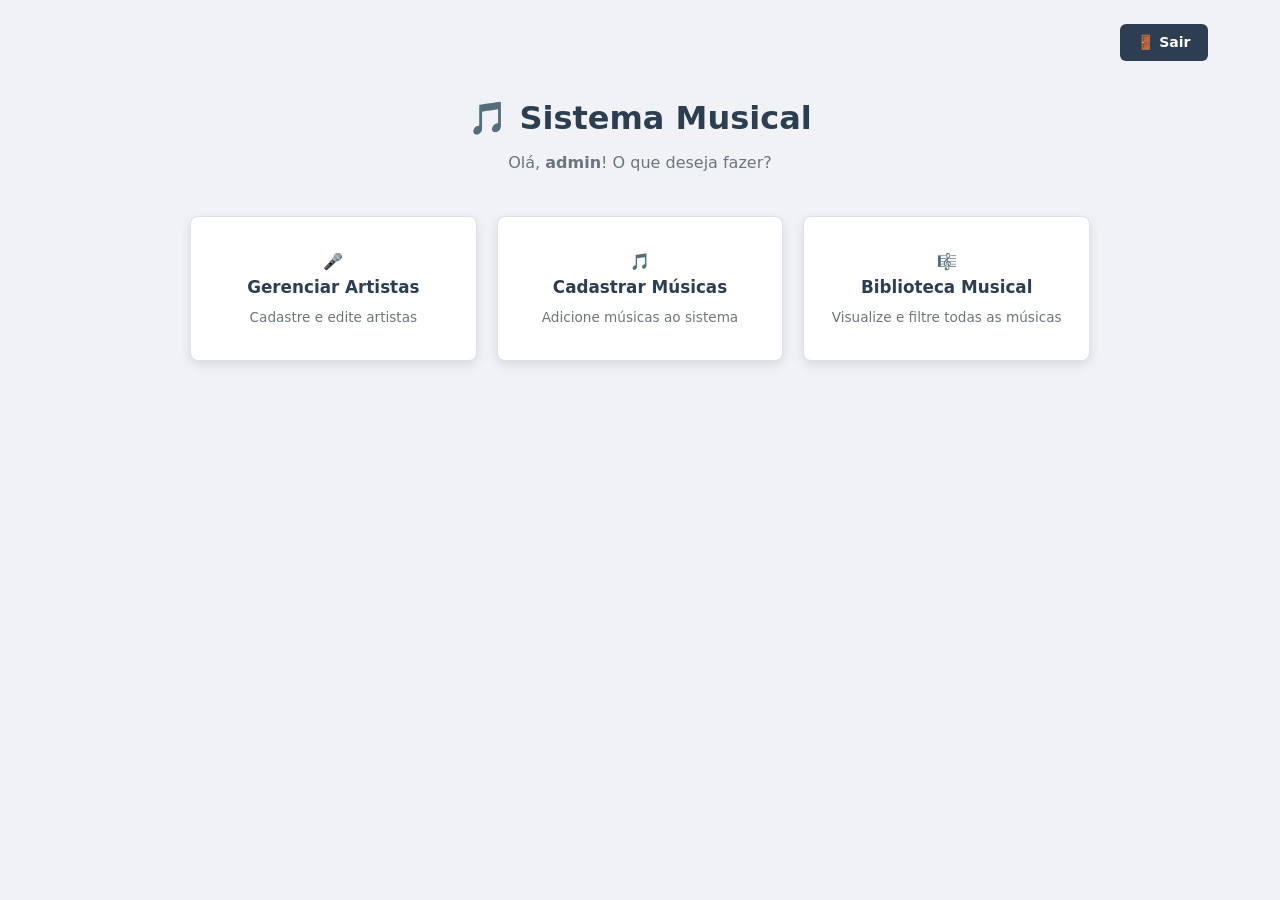
<file: index.html>
<!DOCTYPE html>
 <html lang="pt-br">
 <head>
 <!-- O head é igual ao do login: só muda o title. -->
 <meta charset="UTF-8">
 <meta name="viewport" content="width=device-width, initial-scale=1.0">
<title>Menu Principal — Sistema Musical</title>
 <link rel="icon" href="data:image/svg+xml,<svg xmlns=%27http://www.w3.org/2000/svg%27 viewBox=%270 0 100
100%27><text y=%27.9em%27 font-size=%2790%27>🎵</text></svg>">
 <link rel="stylesheet" href="styles.css">
 </head>
 <body>

 <!-- container: caixa com largura máxima, centralizada. Usada em todas as telas, menos no login. -->
 <div class="container">

<!-- topbar: barra de cima. O CSS (flex-end) joga o botão Sair para a direita. -->
 <div class="topbar">
<!-- Um link (a) com cara de botão: a classe btn-back deixa ele escuro. -->
<!-- Na Sprint 2 este link vai para logout.php, que encerra a sessão. -->
 <a href="login.html" class="btn-back">🚪 Sair</a>
</div>

 <!-- page-header: as boas-vindas, centralizadas. -->
 <div class="page-header">
 <h1>🎵 Sistema Musical</h1>
 <!-- "admin" está fixo (dado inventado). Na Sprint 2 o PHP mostra o nome de quem entrou. -->
<p>Olá, <strong>admin</strong>! O que deseja fazer?</p>
 </div>

 <!-- menu-grid: a grade dos 3 cards. O CSS usa display: grid para colocá-los lado a lado. -->
<div class="menu-grid">

 <!-- Cada menu-card tem um link (a) que ocupa o card inteiro: clicar em qualquer parte leva à tela. -->
<div class="menu-card">
 <a href="cadastro_artista.html">
 <div class="menu-card-icon">🎤</div> <!-- ícone grande -->
 <div class="menu-card-title">Gerenciar Artistas</div> <!-- título -->
 <div class="menu-card-desc">Cadastre e edite artistas</div> <!-- descrição -->
</a>
</div>

 <div class="menu-card">
 <a href="cadastro_musica.html">
 <div class="menu-card-icon">🎵</div>
 <div class="menu-card-title">Cadastrar Músicas</div>
 <div class="menu-card-desc">Adicione músicas ao sistema</div>
 </a>
 </div>

 <div class="menu-card">
 <a href="listagem_musicas.html">
 <div class="menu-card-icon">🎼</div>
<div class="menu-card-title">Biblioteca Musical</div>
 <div class="menu-card-desc">Visualize e filtre todas as músicas</div>
 </a>
</div>

 </div>

 </div>
 </body>
 </html>
</file>
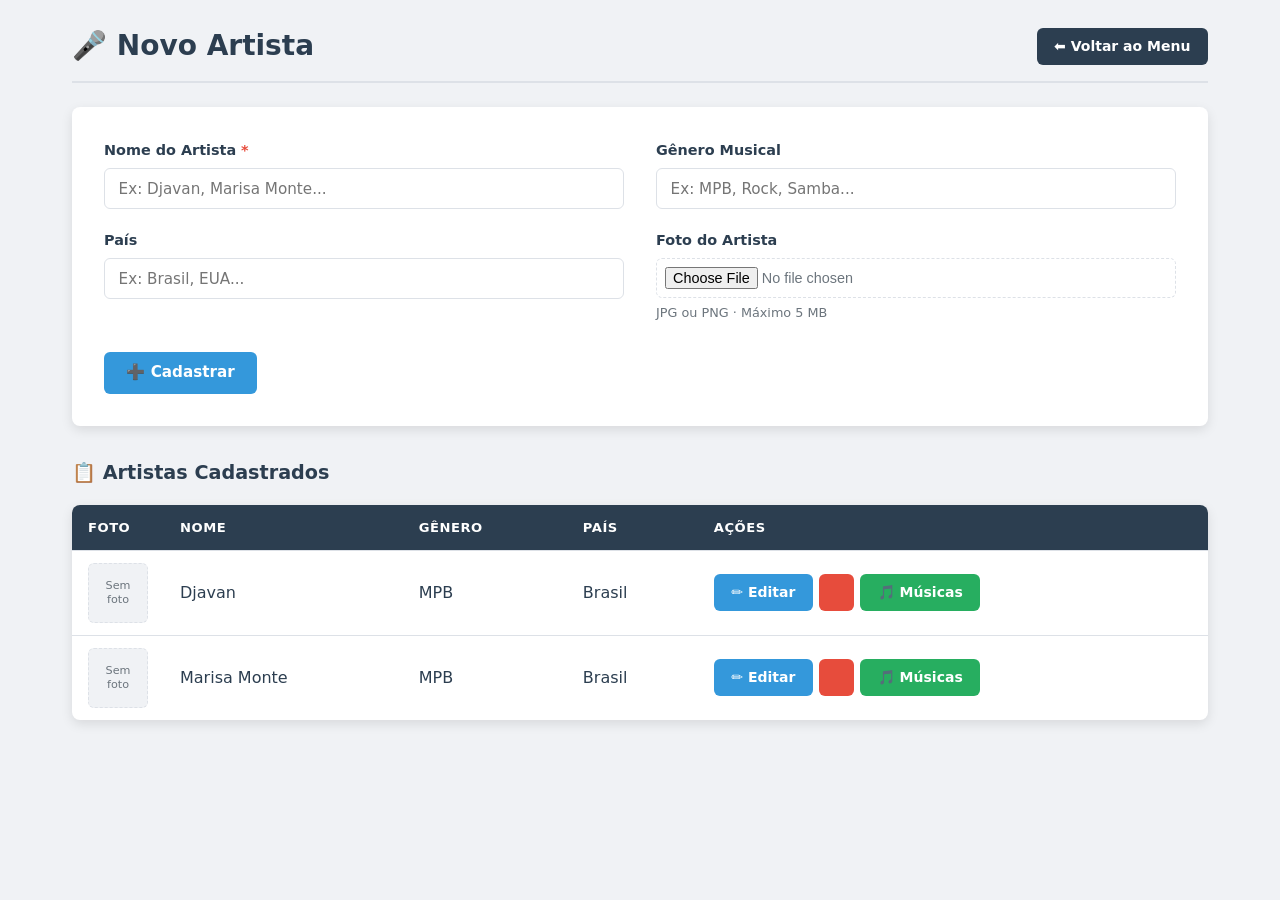
<file: cadastro_artista.html>
<!DOCTYPE html>
<html lang="pt-br">
<head>
<meta charset="UTF-8">
<meta name="viewport" content="width=device-width, initial-scale=1.0">
<title>Novo Artista — Sistema Musical</title>
<link rel="icon" href="data:image/svg+xml,<svg xmlns=%27http://www.w3.org/2000/svg%27 viewBox=%270 0 100 100%27><text y=%27.9em%27 font-size=%2790%27>🎵</text></svg>">
<link rel="stylesheet" href="styles.css">
</head>
<body>
<div class="container">

<!-- A mesma barra de título da Biblioteca (o CSS já existe desde a aula 2). -->
<div class="page-header-bar">
<h2>🎤 Novo Artista</h2>
<div class="header-actions">
<a href="index.html" class="btn-back">⬅ Voltar ao Menu</a>
</div>
</div>

<!--
FORMULÁRIO DE CADASTRO DO ARTISTA (o "criador")
method="post": envia os dados escondidos. É o certo para cadastrar.
enctype="multipart/form-data": OBRIGATÓRIO para enviar arquivo (a foto).
Não muda nada na tela, mas sem ele a foto não chega ao PHP na Sprint 2.
-->
<form method="post" action="#" enctype="multipart/form-data">

<!-- form-grid: o CSS transforma em 2 colunas (grid 1fr 1fr). Os campos se encaixam 2 por linha. -->
<div class="form-grid">

<div class="form-group">
<!-- O * vermelho avisa que o campo é obrigatório. A cor vem da variável --red. -->
<label for="nome">Nome do Artista <span style="color:var(--red)">*</span></label>
<!-- required: o navegador não deixa cadastrar sem nome. -->
<input type="text" id="nome" name="nome"
required placeholder="Ex: Djavan, Marisa Monte...">
</div>

<div class="form-group">
<!-- Campo opcional (sem required). -->
<label for="genero">Gênero Musical</label>
<input type="text" id="genero" name="genero"
placeholder="Ex: MPB, Rock, Samba...">
</div>

<div class="form-group">
<label for="pais">País</label>
<input type="text" id="pais" name="pais"
placeholder="Ex: Brasil, EUA...">
</div>

<div class="form-group">
<label for="imagem">Foto do Artista</label>
<!-- type="file": abre a janela para escolher um arquivo.
accept="image/*": mostra só imagens. -->
<input type="file" id="imagem" name="imagem" accept="image/*">
<!-- small: texto pequeno de ajuda embaixo do campo. -->
<small>JPG ou PNG · Máximo 5 MB</small>
</div>

</div><!-- fim .form-grid -->

<!-- form-actions: a área dos botões do formulário (flex). -->
<div class="form-actions">
<button type="submit" class="btn-primary">➕ Cadastrar</button>
</div>
</form>

<!-- ========== TABELA DE ARTISTAS (dados fixos nesta fase) ==========
Usa as MESMAS classes da tabela da Biblioteca: o visual já vem pronto. -->
<h3>📋 Artistas Cadastrados</h3> <!-- h3: subtítulo da tabela -->

<div class="table-container">
<table>
<thead>
<tr>
<th class="col-foto">Foto</th>
<th>Nome</th>
<th>Gênero</th>
<th>País</th>
<th class="col-acoes">Ações</th>
</tr>
</thead>
<tbody>
<!-- Cada tr = um artista. -->
<tr>
<td><div class="no-image">Sem<br>foto</div></td>
<td>Djavan</td>
<td>MPB</td>
<td>Brasil</td>
<td>
<div class="action-buttons">
<a href="#" class="btn-edit">✏️ Editar</a>
<a href="#" class="btn-delete">️</a>
<!-- btn-music (verde): leva ao cadastro das músicas DESTE artista. -->
<a href="cadastro_musica.html" class="btn-music">🎵 Músicas</a>
</div>
</td>
</tr>
<tr>
<td><div class="no-image">Sem<br>foto</div></td>
<td>Marisa Monte</td>
<td>MPB</td>
<td>Brasil</td>
<td>
<div class="action-buttons">
<a href="#" class="btn-edit">✏️ Editar</a>
<a href="#" class="btn-delete">️</a>
<a href="cadastro_musica.html" class="btn-music">🎵 Músicas</a>
</div>
</td>
</tr>
</tbody>
</table>
</div>

</div>
</body>
</html>
</file>
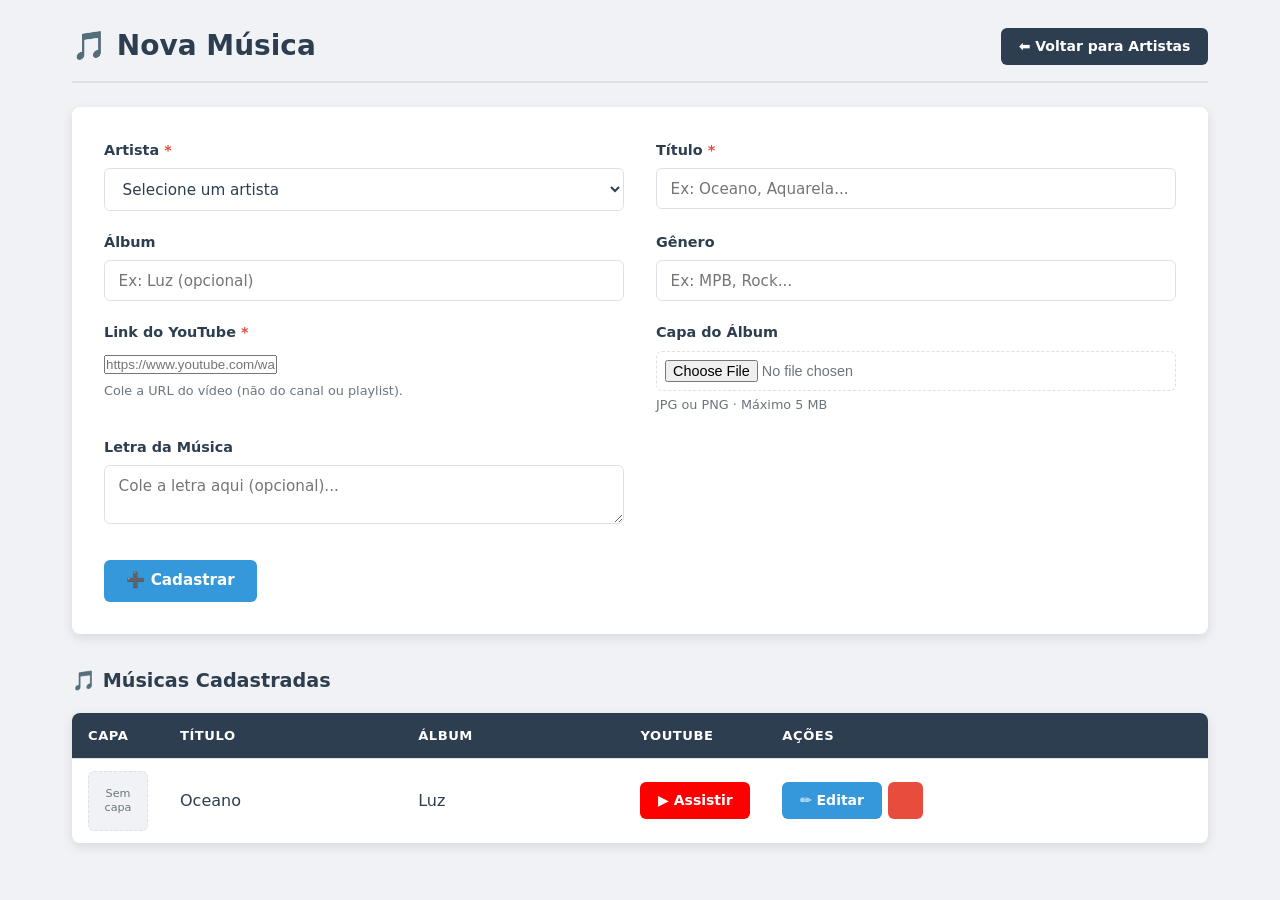
<file: cadastro_musica.html>
<!DOCTYPE html>
<html lang="pt-br">
<head>
<meta charset="UTF-8">
<meta name="viewport" content="width=device-width, initial-scale=1.0">
<title>Nova Música — Sistema Musical</title>
<link rel="icon" href="data:image/svg+xml,<svg xmlns='%27http://www.w3.org/2000/svg%27' viewBox='%270 0 100 100%27><text y='%27.9em%27 font-size='%2790%27>🎵</text></svg>">
<link rel="stylesheet" href="styles.css">
</head>
<body>
<div class="container">

<!-- Aqui o botão volta para os ARTISTAS: chegamos nesta tela pelo botão verde "Músicas". -->
<div class="page-header-bar">
<h2>🎵 Nova Música</h2>
<div class="header-actions">
<a href="cadastro_artista.html" class="btn-back">⬅ Voltar para Artistas</a>
</div>
</div>

<!-- FORMULÁRIO DA MÚSICA (a "obra"). Igual ao do artista: post, enctype e form-grid. -->
<form method="post" action="#" enctype="multipart/form-data">

<div class="form-grid">

<!-- Linha 1: Artista + Título -->
<div class="form-group">
<label for="artista_id">Artista <span style="color:var(--red)">*</span></label>

<!--
select required: a música PRECISA de um artista.
A 1a opção tem value="" (vazio): se a pessoa não escolher, o required bloqueia.
value="1", "2": o código do artista. Na Sprint 2 é assim que o banco
liga a música ao artista dela (chave estrangeira artista_id).
-->

<select name="artista_id" id="artista_id" required>
<option value="">Selecione um artista</option>
<option value="1">Djavan</option>
<option value="2">Marisa Monte</option>
</select>
</div>

<div class="form-group">
<label for="titulo">Título <span style="color:var(--red)">*</span></label>
<input type="text" id="titulo" name="titulo"
required placeholder="Ex: Oceano, Aquarela...">
</div>

<!-- Linha 2: Álbum + Gênero (opcionais) -->
<div class="form-group">
<label for="album">Álbum</label>
<input type="text" id="album" name="album" placeholder="Ex: Luz (opcional)">
</div>

<div class="form-group">
<label for="genero">Gênero</label>
<input type="text" id="genero" name="genero" placeholder="Ex: MPB, Rock...">
</div>

<!-- Linha 3: YouTube + Capa -->
<div class="form-group">
<label for="youtube_link">Link do YouTube <span style="color:var(--red)">*</span></label>

<!-- type="url": o navegador confere se é um endereço de internet (http...). -->

<input type="url" id="youtube_link" name="youtube_link"
required placeholder="https://www.youtube.com/watch?v=...">

<small>Cole a URL do vídeo (não do canal ou playlist).</small>
</div>

<div class="form-group">

<label for="imagem_capa">Capa do Álbum</label>

<!-- O mesmo campo de foto do artista: só imagens. -->

<input type="file" id="imagem_capa" name="imagem_capa" accept="image/*">

<small>JPG ou PNG · Máximo 5 MB</small>
</div>

<!-- Linha 4: Letra.
     A classe "full" faz este campo ocupar as 2 colunas
     (grid-column: 1 / -1 no CSS). -->

<div class="form-group full">
<label for="letra">Letra da Música</label>

<!-- textarea: caixa de texto com várias linhas.
     Diferente do input, ela tem fechamento. -->

<textarea id="letra" name="letra" placeholder="Cole a letra aqui (opcional)..."></textarea>
</div>

</div><!-- fim .form-grid -->

<div class="form-actions">
<button type="submit" class="btn-primary">➕ Cadastrar</button>
</div>
</form>


<!-- ========== TABELA DE MÚSICAS DO ARTISTA (dados fixos nesta fase) ========== -->

<h3>🎵 Músicas Cadastradas</h3>

<div class="table-container">
<table>
<thead>
<tr>
<th class="col-capa">Capa</th>
<th>Título</th>
<th>Álbum</th>
<th class="col-youtube">YouTube</th>
<th class="col-acoes">Ações</th>
</tr>
</thead>

<tbody>
<tr>
<td><div class="no-image">Sem<br>capa</div></td>
<td>Oceano</td>
<td>Luz</td>

<!-- Abre o vídeo numa aba nova. -->

<td><a href="#" target="_blank" class="btn-youtube">▶ Assistir</a></td>

<td>
<div class="action-buttons">
<a href="#" class="btn-edit">✏️ Editar</a>
<a href="#" class="btn-delete">️</a>
</div>
</td>
</tr>
</tbody>
</table>
</div>

</div>
</body>
</html>
</file>
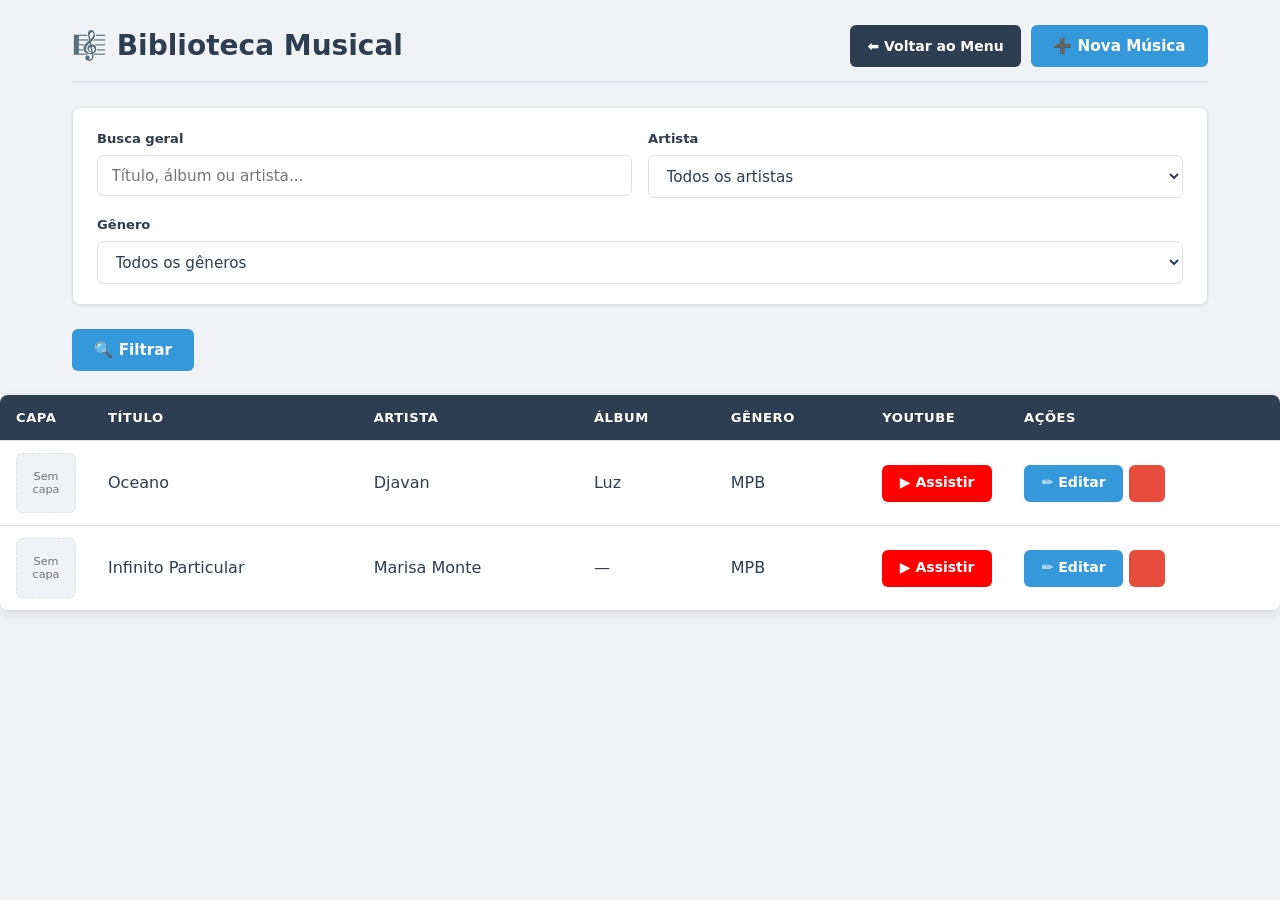
<file: listagem_musicas.html>
<!DOCTYPE html>
<html lang="pt-br">
<head>
    <meta charset="UTF-8">
    <meta name="viewport" content="width=device-width, initial-scale=1.0">
    <title>Biblioteca Musical - Sistema Musical</title>
    <link rel="icon" href="data:image/svg+xml,<svg xmlns=%27http://www.w3.org/2000/svg%27 viewBox=%270 0 100 100%27><text y=%27.9em%27 font-size=%2790%27>🎵</text></svg>">
<link rel="stylesheet" href="styles.css">
</head>
<body>
    <div class="container">

        <!-- ========== CABEÇALHO DA PÁGINA ==========
         page-header-bar: o CSS (flex + space-between) deixa o título
 à esquerda e os botões à direita. Esta barra se repete nos cadastros. -->
 <div class="page-header-bar">
    <h2>🎼 Biblioteca Musical</h2> <!-- h2: o título desta tela -->
    <div class="header-actions">
        <!-- Links com cara de botão: btn-back (escuro) e btn-primary (azul). -->
         <a href="index.html" class="btn-back">⬅ Voltar ao Menu</a>
         <a href="cadastro_musica.html" class="btn-primary">➕ Nova Música</a>
    </div>
 </div>

 <!-- ========== FILTROS ==========
  Nesta fase eles só aparecem (não filtram de verdade).
 method="get": na Sprint 2 o que a pessoa escolher vai aparecer no endereço
 (ex.: ?artista=1) e o PHP usa isso para filtrar no banco. -->
 <div class="filters">
    <from method="get" class="filter-form" action="#">

        <!-- filter-group: os 3 filtros. O CSS (flex) coloca lado a lado. -->
         <div class="filter-group">

            <!-- filter-item: um filtro = rótulo + campo. -->
             <div class="filter-item">
                <label for="busca">Busca geral</label>
                <input type="text" name="busca" id="busca" placeholder="Título, álbum ou artista...">
             </div>

             <div class="filter-item">
               <label for="artista">Artista</label>
                <!-- select: lista para escolher uma opção.
 value="" (vazio) = "todos". O número é o código do artista no banco. -->
 <select name="artista" id="artista">
 <option value="">Todos os artistas</option>
 <option value="1">Djavan</option>
 <option value="2">Marisa Monte</option>
 </select>
             </div>
         </div>

         <div class="filter-item">
            <label for="genero">Gênero</label>
 <select name="genero" id="genero">
 <option value="">Todos os gêneros</option>
 <option value="MPB">MPB</option>
 </select>
         </div>
         </div>

         <!-- filter-actions: a área do botão de filtrar. -->
          <div class="filter-actions">
            <button type="submit" class="btn-primary">🔍 Filtrar</button>
          </div>
    </from>
 </div>

 <!-- ========== TABELA DE MÚSICAS ==========
  table-container: a caixa branca com sombra em volta da tabela. -->
  <div class="table-container">
   <table>
    <!-- thead: o cabeçalho da tabela. tr = linha. th = célula de título. -->
     <thead>
        <tr>
            <!-- As classes col-... deixam o CSS controlar a largura destas colunas. -->
             <th class="col-capa">Capa</th>
 <th>Título</th>
 <th>Artista</th>
 <th>Álbum</th>
 <th>Gênero</th>
 <th class="col-youtube">YouTube</th>
 <th class="col-acoes">Ações</th>
 </tr>
 </thead>

 <!--no-image: quadrado "Sem capa" no lugar da imagem (a capa real vem na Sprint 2). -->
 <td><div class="no-image">Sem<br>capa</div></td>
 <td>Oceano</td>
 <td>Djavan</td>
<td>Luz</td>
 <td>MPB</td>
 <!-- target="_blank": abre o vídeo numa aba nova, sem sair do sistema. -->
 <td><a href="#" target="_blank" class="btn-youtube">▶ Assistir</a></td>
 <td>
    <!-- action-buttons: junta Editar e Excluir lado a lado (flex). -->
     <div class="action-buttons">
        <a href="#" class="btn-edit">✏️ Editar</a>
        <a href="#" class="btn-delete">️</a>
     </div>
     </td>
    </tr>
</tr>
<td><div class="no-image">Sem<br>capa</div></td>
<td>Infinito Particular</td>
<td>Marisa Monte</td>
<td>—</td> <!-- sem álbum: mostramos um traço -->
<td>MPB</td>
<td><a href="#" target="_blank" class="btn-youtube">▶ Assistir</a></td>
<td>
    <div class="action-buttons">
        <a href="#" class="btn-edit">✏️ Editar</a>
        <a href="#" class="btn-delete">️</a>
    </div>
    </td>
    </tr>
    <tbody>
     </thead>
   </table>
  </div>
</body>
</html>
</file>
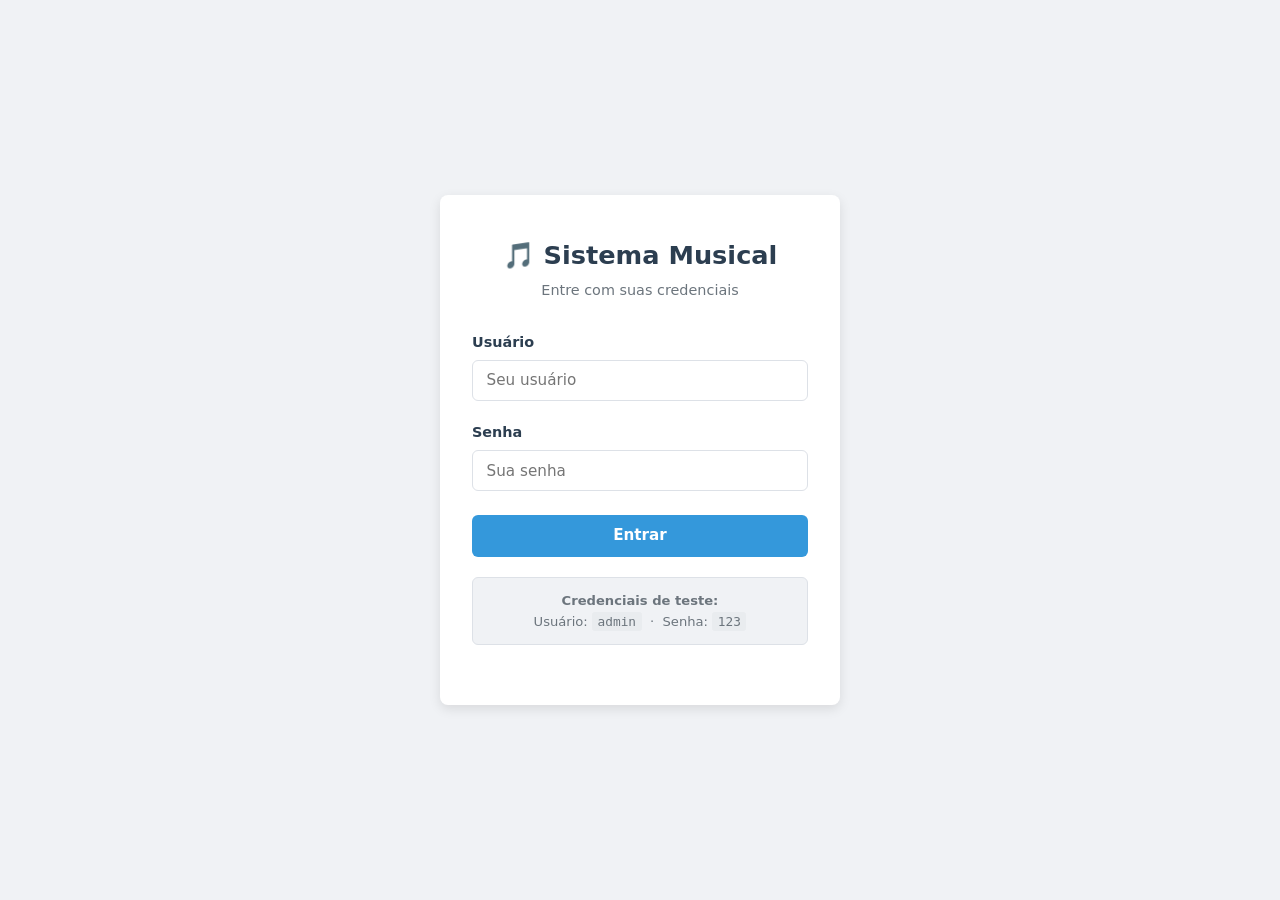
<file: login.html>
<!DOCTYPE html>
<html lang="pt-br">
<head>
    <meta charset="UTF-8">
    <meta name="viewport" content="width=device-width, initial-scale=1.0">
    <title>Login - Sistema Musical</title>

    <link rel="icon" href="data:image/svg+xml,…🎵…">
    <link rel="stylesheet" href="styles.css">
</head>

<body class="login-page">

<div class="login-card">
<div class="login-header">

<h1>🎵 Sistema Musical</h1>
<p>Entre com suas credenciais</p>
</div>

<form method="post" action="#">
<div class="form-group">

<label for="usuario">Usuário</label>
<input type="text" id="usuario" name="usuario"

required placeholder="Seu usuário">

</div>

<!-- senha: igual, com type="password" -->
<div class="form-group">
 <label for="senha">Senha</label>
 <!-- type="password": esconde o que a pessoa digita (●●●). -->
 <input type="password"
 id="senha"
 name="senha"
 required
 autocomplete="current-password"
 placeholder="Sua senha">

</div>

<div class="form-group">


 <!-- type="submit": envia o formulário. A classe btn-primary deixa o botão azul. -->
<button type="submit" class="btn-primary">Entrar</button>
 </form>

 <!-- login-hint: a dica com as credenciais de teste. <code> mostra em fonte de código. -->
 <div class="login-hint">
 <strong>Credenciais de teste:</strong><br>
Usuário: <code>admin</code> &nbsp;·&nbsp; Senha: <code>123</code>
 <!-- &nbsp; = espaço que não quebra a linha. -->
 </div>

</div>

 </body>
 </html>
</file>
<file: styles.css>
/* =============================================
 SISTEMA MUSICAL: Folha de Estilos Principal
 =============================================
  Um único arquivo para TODAS as telas. Ele cresce a cada aula:
 Aula 1: base, formulário, botões, login e menu
 Aula 2: títulos, barra de título, cores dos botões, tabelas e filtros
 Aula 3: formulário em grade, campo de foto e botão de músicas
 Aula 4: url e textarea, campo "full", utilitários e celular
============================================= */


/* -----------------------------------------------
 1. VARIÁVEIS E RESET [AULA 1]
 ----------------------------------------------- */
/* :root guarda as variáveis. Escrevemos o valor UMA vez e usamos
 em todo lugar com var(--nome). Para mudar a identidade visual do
 sistema, basta trocar as cores aqui. */
:root {
    --primary: #2c3e50; /* azul bem escuro: títulos, cabeçalho da tabela */
    --blue: #3498db; /* azul: botão principal e editar */
    --blue-dark: #2980b9; /* azul escuro: hover */
    --green: #27ae60; /* verde: botão de músicas */
    --red: #e74c3c; /* vermelho: excluir e o * de obrigatório */
    --red-dark: #c0392b;
    --bg: #f0f2f5; /* fundo cinza claro da página */
    --surface: #ffffff; /* fundo dos cartões */
    --border: #dde1e7; /* cor das bordas */
    --text: #2c3e50;
    --text-muted: #6c757d; /* texto cinza, menos importante */
    --shadow-sm: 0 1px 3px rgba(0,0,0,.08); /* sombra fraca */
    --shadow-md: 0 4px 12px rgba(0,0,0,.10); /* sombra média */
    --radius: 8px; /* arredondamento dos cantos */
    --font: 'Segoe UI', system-ui, -apple-system, sans-serif;
}

/* Reset: zera as margens que o navegador coloca sozinho.
 box-sizing: border-box faz a largura já incluir padding e borda. */
*, *::before, *::after {
    margin: 0;
    padding: 0;
    box-sizing: border-box;
}

/* A página inteira: fonte, fundo e cor do texto. */
body {
    font-family: var(--font);
    background-color: var(--bg);
    color: var(--text);
    line-height: 1.6; /* espaço entre as linhas do texto */
    min-height: 100vh; /* no mínimo a altura toda da tela */
}


/* -----------------------------------------------
 2. FORMULÁRIOS [AULA 1]
 Base usada por TODAS as telas que têm <form>.
 ----------------------------------------------- */
/* Todo formulário vira um cartão branco com sombra. */
form {
    background: var(--surface);
    padding: 2rem;
    border-radius: var(--radius);
    box-shadow: var(--shadow-md);
    margin-bottom: 2rem;
}

/* Espaço embaixo de cada grupo (rótulo + campo). */
.form-group {
    margin-bottom: 1.25rem;
}

/* display: block coloca o rótulo numa linha só dele, em cima do campo. */
label {
    display: block;
    margin-bottom: .4rem;
    font-size: .9rem;
    font-weight: 600;
    color: var(--primary);
}

/* Os campos ocupam a largura toda e ganham borda fina.
textarea e select já ficam prontos para as próximas telas. */
input[type="text"],
input[type="password"],
textarea,
select {
    width: 100%;
    padding: .65rem .85rem;
    border: 1.5px solid var(--border);
    border-radius: 6px;
    font-size: .95rem;
    font-family: var(--font); /* sem isso, campos usam outra fonte */
    color: var(--text);
    background: var(--surface);
    transition: border-color .2s, box-shadow .2s; /* muda suave */
}

/* :focus = quando a pessoa clica no campo. A borda fica azul. */
input:focus,
textarea:focus,
select:focus {
    outline: none;
    border-color: var(--blue);
    box-shadow: 0 0 0 3px rgba(52,152,219,.15);
}


/* -----------------------------------------------
 3.BOTÕES [AULA 1, cores novas nas aulas 2 e 3]
 ----------------------------------------------- */
/* Seletor em grupo (vírgulas): TODOS os botões do sistema têm o
 mesmo formato. Cada um ganha a sua cor mais abaixo. */
.btn-primary,
.btn-edit,
.btn-delete,
.btn-music,
.btn-back,
.btn-youtube {
    display: inline-flex; /* ícone e texto alinhados */
    align-items: center;
    justify-content: center;
    gap: .35rem;
    padding: .55rem 1.1rem;
    border: none;
    border-radius: 6px;
    font-size: .875rem;
    font-weight: 600;
    font-family: var(--font);
    cursor: pointer; /* mãozinha no mouse */
    text-decoration: none; /* links sem sublinhado */
    white-space: nowrap; /* texto não quebra linha */
    transition: background-color .2s, transform .15s, box-shadow .2s;
    line-height: 1.4;
}

/* Botão principal: azul. No hover escurece e sobe 1px. */
.btn-primary {
    padding: .65rem 1.4rem;
    font-size: .95rem;
    background: var(--blue);
    color: #fff;
}

.btn-primary:hover {
    background: var(--blue-dark);
    transform: translateY(-1px);
    box-shadow: var(--shadow-sm);
}

/* Voltar e Sair: escuro. */
.btn-back {
    background: var(--primary);
    color: #fff;
}

.btn-back:hover {
    background: #1a252f;
}


/* -----------------------------------------------
 5. TELA DE LOGIN [AULA 1]
 ----------------------------------------------- */
/* O body do login vira flex para centralizar o cartão:
 justify-content = horizontal, align-items = vertical. */
.login-page {
    display: flex;
    justify-content: center;
    align-items: center;
    min-height: 100vh;
    background: var(--bg);
    padding: 1rem;
}

/* O cartão branco, com no máximo 400px de largura. */
.login-card {
    background: var(--surface);
    padding: 2.5rem 2rem;
    border-radius: var(--radius);
    box-shadow: var(--shadow-md);
    width: 100%;
    max-width: 400px;
}

/* O form já é um cartão (seção 2). Dentro do login-card tiramos
 o fundo e a sombra para não ficar "caixa dentro de caixa". */
.login-card form {
    background: none;
    box-shadow: none;
    padding: 0;
    margin: 0;
}

.login-header {
    text-align: center;
    margin-bottom: 1.75rem;
}

.login-header h1 {
    font-size: 1.6rem;
    color: var(--primary);
    margin-bottom: .25rem;
}

.login-header p {
    color: var(--text-muted);
    font-size: .9rem;
}

/* Seletor com espaço = "que está dentro de". Só o botão do login
 ocupa a largura toda. */
.login-card .btn-primary {
    width: 100%;
    margin-top: .25rem;
}

/* A caixinha com a dica das credenciais. */
.login-hint {
    margin-top: 1.25rem;
    padding: .75rem 1rem;
    background: var(--bg);
    border-radius: 6px;
    text-align: center;
    font-size: .82rem;
    color: var(--text-muted);
    border: 1px solid var(--border);
}

.login-hint code {
    background: #e9ecef;
    padding: .1rem .35rem;
    border-radius: 3px;
    font-size: .8rem;
}


/* -----------------------------------------------
 6. LAYOUT BASE [AULA 1]
 O container de todas as telas, menos o login.
 ----------------------------------------------- */
/* Largura máxima de 1200px. margin: 0 auto centraliza a caixa. */
.container {
    max-width: 1200px;
    margin: 0 auto;
    padding: 24px 32px;
}


/* -----------------------------------------------
 7. MENU PRINCIPAL [AULA 1]
 ----------------------------------------------- */
/* flex-end empurra o botão Sair para a direita. */
.topbar {
    display: flex;
    justify-content: flex-end;
    margin-bottom: 2rem;
}

.page-header {
    text-align: center;
    margin-bottom: 2.5rem;
}

.page-header h1 {
    font-size: 2rem;
    color: var(--primary);
    margin-bottom: .35rem;
}

.page-header p {
    color: var(--text-muted);
    font-size: 1rem;
}

/* A grade dos cards. auto-fit + minmax(240px, 1fr):
 "coloque quantas colunas couberem, cada uma com no mínimo 240px".
 No celular os cards descem sozinhos. */
.menu-grid {
    display: grid;
    grid-template-columns: repeat(auto-fit, minmax(240px, 1fr));
    gap: 1.25rem;
    max-width: 900px;
    margin: 0 auto;
}

.menu-card {
    background: var(--surface);
    border-radius: var(--radius);
    box-shadow: var(--shadow-md);
    transition: transform .2s, box-shadow .2s;
    border: 1px solid var(--border);
}

/* Com o mouse em cima, o card sobe 4px e a sombra cresce. */
.menu-card:hover {
    transform: translateY(-4px);
    box-shadow: 0 8px 20px rgba(0,0,0,.13);
}

/* display: block faz o link ocupar o card inteiro (tudo clicável). */
.menu-card a {
    display: block;
    padding: 2rem 1.5rem;
    text-align: center;
    text-decoration: none;
    color: var(--text);
}

.menu-card -icon {
    font-size: 2.2rem;
    margin-bottom: .75rem;
}

.menu-card-title {
    font-size: 1.05rem;
    font-weight: 600;
    color: var(primary);
    margin-bottom: .35rem;
}

.menu-card-desc {
    font-size: .85rem;
    color: var(--text-muted);
}

/* [AULA 2] Cores dos botões de ação da tabela.
Azul = ação normal. Vermelho = perigo (excluir). */
.btn-edit {
    background: var(--blue);
    color: #fff;
}

.btn-edit:hover {
    background: var(--blue-dark);
}

.btn-delete {
    background: var(--red);
    color: #fff;
}

.btn-delete:hover {
    background: var(--red-dark);
}

/* [AULA 2] O vermelho do YouTube, para reconhecer na hora. */
.btn-youtube {
    background: #ff0000;
    color: #fff;
}

.btn-youtube:hover {
    background: #cc0000;
}


/* -----------------------------------------------
 8. TIPOGRAFIA [h2 na AULA 2]
 ----------------------------------------------- */
/* Todo h2 do sistema: grande, cor principal e uma linha embaixo. */
h2 {
    font-size: 1.75rem;
    font-weight: 600;
    color: var(--primary);
    margin-bottom: 1.5rem;
    padding-bottom: .75rem;
    border-bottom: 2px solid var(--border);
}


/* -----------------------------------------------
 9. CABEÇALHO DE PÁGINA COM AÇÕES [AULA 2]
 Usado na Biblioteca e nos dois cadastros.
 ----------------------------------------------- */
/* space-between: título na esquerda, botões na direita.
 flex-wrap: se faltar espaço, os botões descem. */
.page-header-bar {
    display: flex;
    align-items: center;
    justify-content: space-between;
    gap: 1rem;
    margin-bottom: 1.5rem;
    padding-bottom: .75rem;
    border-bottom: 2px solid var(--border);
    flex-wrap: wrap;
}

/* A barra já tem linha embaixo. Tiramos a linha do h2 que está
 dentro dela, senão ficariam duas. */
.page-header-bar h2 {
    margin: 0;
    padding: 0;
    border: none;
    font-size: 1.75rem;
    font-weight: 600;
    color: var(--primary);
}

.page-header-bar .header-actions {
    display: flex;
    gap: .6rem;
    flex-wrap: wrap;
    aling-items: center;
}


/* -----------------------------------------------
 11. TABELAS [AULA 2]
 ----------------------------------------------- */
/* A caixa da tabela. overflow: hidden corta o que passa dos cantos
 redondos (senão o cabeçalho escuro "vaza" no canto). */
.table-container {
    background: var(--surface);
    border-radius: var(--radius);
    box-shadow: var(--shadow-md);
    overflow: hidden;
    margin-bottom: 1.5rem;
}

/* border-collapse: as bordas das células viram uma só. */
table {
    width: 100%;
    border-collapse: collapse;
}

/* Espaço dentro das células e uma linha fina entre as linhas. */
th,
td {
    padding: 12px 16px;
    text-align: left;
    vertical-align: middle;
    border-bottom: 1px solid var(--border);
}

/* Cabeçalho escuro, letra branca e MAIÚSCULA. */
th {
    background: var(--primary);
    color: #fff;
    font-size: .82rem;
    font-weight: 600;
    letter-spacing: .04em;
    text-transform: uppercase;
    white-space: nowrap;
}

tbody tr:last-child td {
    border-bottom: none;
} /* a última linha sem borda */

tbody tr:hover {
    background: #f8fafc;
} /* linha clareia com o mouse */

/* Larguras fixas das colunas pequenas. */
.col-foto,
.col-capa {
    width: 90px;
    white-space: nowrap;
}

.col-youtube {
    width: 110px;
    white-space: nowrap;
}

.col-acoes {
    white-space: nowrap;
}

/* Editar, Excluir (e Músicas) lado a lado. */
.action-buttons {
    display: flex;
    gap: 6px;
    align-items: center;
    flex-wrap: nowrap;
}

/* [Sprint 2] A miniatura da capa ou da foto de verdade. */
.table-thumbnail {
    width: 60px;
    height: 60px;
    object-fit: cover;
    border-radius: 6px;
    display: block;
}

/* O quadrado "Sem capa / Sem foto": borda tracejada e texto no meio. */
.no-image {
    width: 60px;
    height: 60px;
    background: var(--bg);
    border: 1.5px dashed var(--border);
    border-radius: 6px;
    display: flex;
    align-items: center;
    justify-content: center;
    font-size: .7rem;
    color: var(--text-muted);
    text-align: center;
    line-height: 1.2;
}

/* [Sprint 2] Célula de "nenhuma música encontrada". */
td.empty-cell {
    text-align: center;
    color: var(--text-muted);
    padding: 2rem;
    font-size: .95rem;
}


/* -----------------------------------------------
 14. FILTROS [AULA 2]
 ----------------------------------------------- */
.filters {
    background: var(--surface);
    padding: 1.25rem 1.5rem;
    border-radius: var(--radius);
    box-shadow: var(--shadow-sm);
    margin-bottom: 1.5rem;
    border: 1px solid var(--border);
}

/* Os filtros lado a lado. flex-wrap: descem se não couber. */
.filter-group {
    display: flex;
    gap: 1rem;
    flex-wrap: wrap;
    margin-bottom: 1rem;
}

/* flex: 1 = cada filtro pega a mesma fatia do espaço.
 min-width impede que fique fino demais. */
.filter-item {
    flex: 1;
    min-width: 180px;
}

.filter-item label {
    font-size: .82rem;
}

.filter-actions {
    display: flex;
    gap: .75rem;
    align-items: center;
}


/* [AULA 3] Verde = ir para as músicas do artista. */
.btn-music {
    background: var(--green);
    color: #fff;
}

.btn-music:hover {
    background: #219a52;
}

/* [AULA 3] O subtítulo das tabelas dos cadastros. */
h3 {
    font-size: 1.2rem;
    font-weight: 600;
    color: var(--primary);
    margin: 2rem 0 1rem; /* 2rem em cima, 0 nos lados, 1rem embaixo */
}

/* [AULA 3] Seletor de atributo: só o input de arquivo.
A borda tracejada lembra "solte o arquivo aqui". */
input[type="file"] {
    width: 100%;
    padding: .5rem;
    border: 1.5px dashed var(--border);
    border-radius: 6px;
    font-size: .9rem;
    color: var(--text-muted);
    cursor: pointer;
}

/* [AULA 3] O texto de ajuda fica embaixo do campo, pequeno e cinza. */
small {
    display: block;
    margin-top: .3rem;
    font-size: .8rem;
    color: var(--text-muted);
}

/* [AULA 3] 2 colunas iguais (1fr = uma fração do espaço).
gap: 0 entre linhas (o form-group já tem margem) e 2rem entre colunas. */
.form-grid {
    display: grid;
    grid-template-columns: 1fr 1fr;
    gap: 0 2rem;
}

/* [AULA 3] Os botões abaixo do formulário, lado a lado. */
.form-actions {
    display: flex;
    gap: .75rem;
    align-items: center;
    flex-wrap: wrap;
    margin-top: .5rem;
    grid-column: 1 / -1;
}

/* [AULA 3, usada na Sprint 2] Mostra a foto já salva ao editar. */
.current-image {
    display: flex;
    align-items: center;
    gap: .75rem;
    margin-top: .75rem;
    padding: .75rem;
    background: var(--bg);
    border-radius: 6px;
}

.current-image img {
    width: 64px;
    height: 64px;
    object-fit: cover; /* corta a foto sem esticar */
    border-radius: 6px;
    flex-shrink: 0;
}

.current-image small {
    margin: 0;
    color: var(--text-muted);
}
/* [AULA 4] O campo com a classe "full" vai da primeira
   até a última coluna da grade, ocupando as 2 colunas. */
</file>
